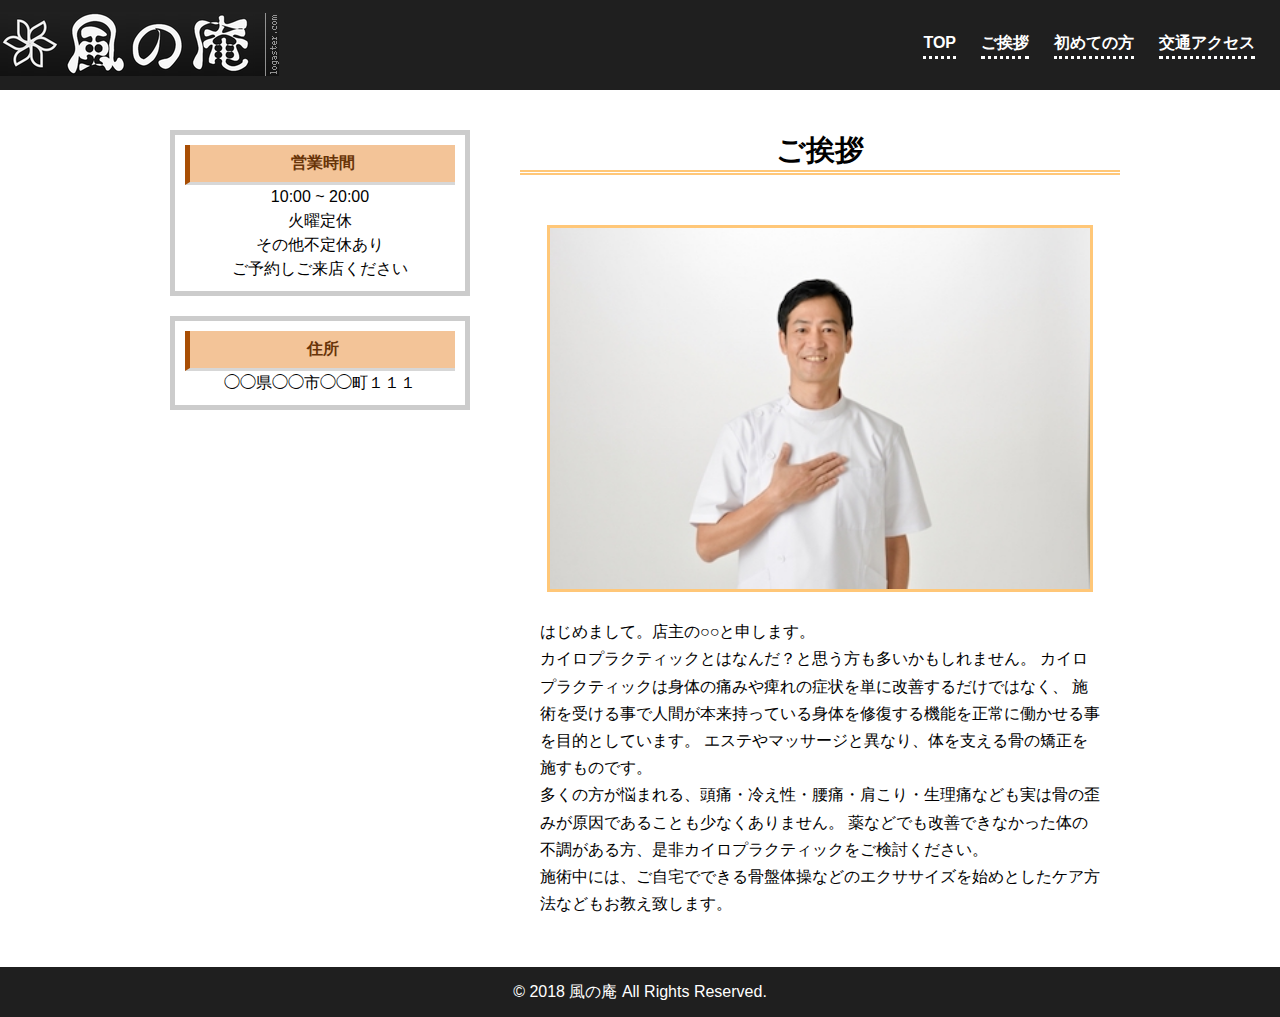
<file: about.html>
<!DOCTYPE html>
<html lang="ja">
  <head>
    <meta charset="UTF-8">
    <meta name="viewport" content="width=device-width, initial-scale=1.0">
    <link rel="stylesheet" href="css/reset.css">
    <link rel="stylesheet" href="css/style.css">
    <link rel="stylesheet" href="css/slick-theme.css">
    <link rel="stylesheet" href="css/slick.css">
    <script src="https://cdnjs.cloudflare.com/ajax/libs/jquery/3.2.1/jquery.min.js"></script>
    <title>風の庵-ご挨拶-</title>
  </head>
  <body>
    <div id="container">
      <header>
        <h1>
          <a href="index.html">
            <img src="images/logo.png" alt="風の庵">
          </a>
        </h1>      
        <a href="#" class="header-hamburger" id="slidemenu-btn">
          <div class="header-navbtn"></div>
        </a>
      <nav>
        <ul class="globalnav">
          <li>
            <a href="./index.html">TOP</a>
          </li>
          <li>
            <a href="./about.html">ご挨拶</a>
          </li>
          <li>
            <a href="./first.html">初めての方</a>
          </li>
          <li>
            <a href="./access.html">交通アクセス</a>
          </li>
        </ul>
      </nav> 
    </header>  
      <div class="main">
        <div class="wrapper">
          <div class="information">
            <div class="hours">
              <h3>営業時間</h3>
              <p>10:00 ~ 20:00</p>
              <p>火曜定休</p>
              <p>その他不定休あり
                <br> ご予約しご来店ください
              </p>
            </div>
            <!-- hours 終わり -->
            <div class="access">
              <h3>住所</h3>
              <p>◯◯県◯◯市◯◯町１１１</p>
            </div>
            <!-- access終わり -->
          </div>
          <!-- information終わり -->

          <div class="article">
            <h2>ご挨拶</h2>
            <div class="about">
              <div class="owner">
                <img src="images/owner.jpg" alt="店主">
              </div>
              <p>はじめまして。店主の○○と申します。<br>
                カイロプラクティックとはなんだ？と思う方も多いかもしれません。 カイロプラクティックは身体の痛みや痺れの症状を単に改善するだけではなく、 施術を受ける事で人間が本来持っている身体を修復する機能を正常に働かせる事を目的としています。
                エステやマッサージと異なり、体を支える骨の矯正を施すものです。<br>
                多くの方が悩まれる、頭痛・冷え性・腰痛・肩こり・生理痛なども実は骨の歪みが原因であることも少なくありません。 薬などでも改善できなかった体の不調がある方、是非カイロプラクティックをご検討ください。<br>
                施術中には、ご自宅でできる骨盤体操などのエクササイズを始めとしたケア方法などもお教え致します。
              </p>
            </div>
            <!-- about 終わり-->
          </div>
          <!--article 終わり -->
        </div>
        <!-- wrapper 終わり-->
      </div>
      <!-- main 終わり-->
    </div>
    <!-- container 終わり-->
    <footer>
      &copy 2018 風の庵 All Rights Reserved.
    </footer>
    <script src="js/script.js"></script>
</body>
</html>
</file>
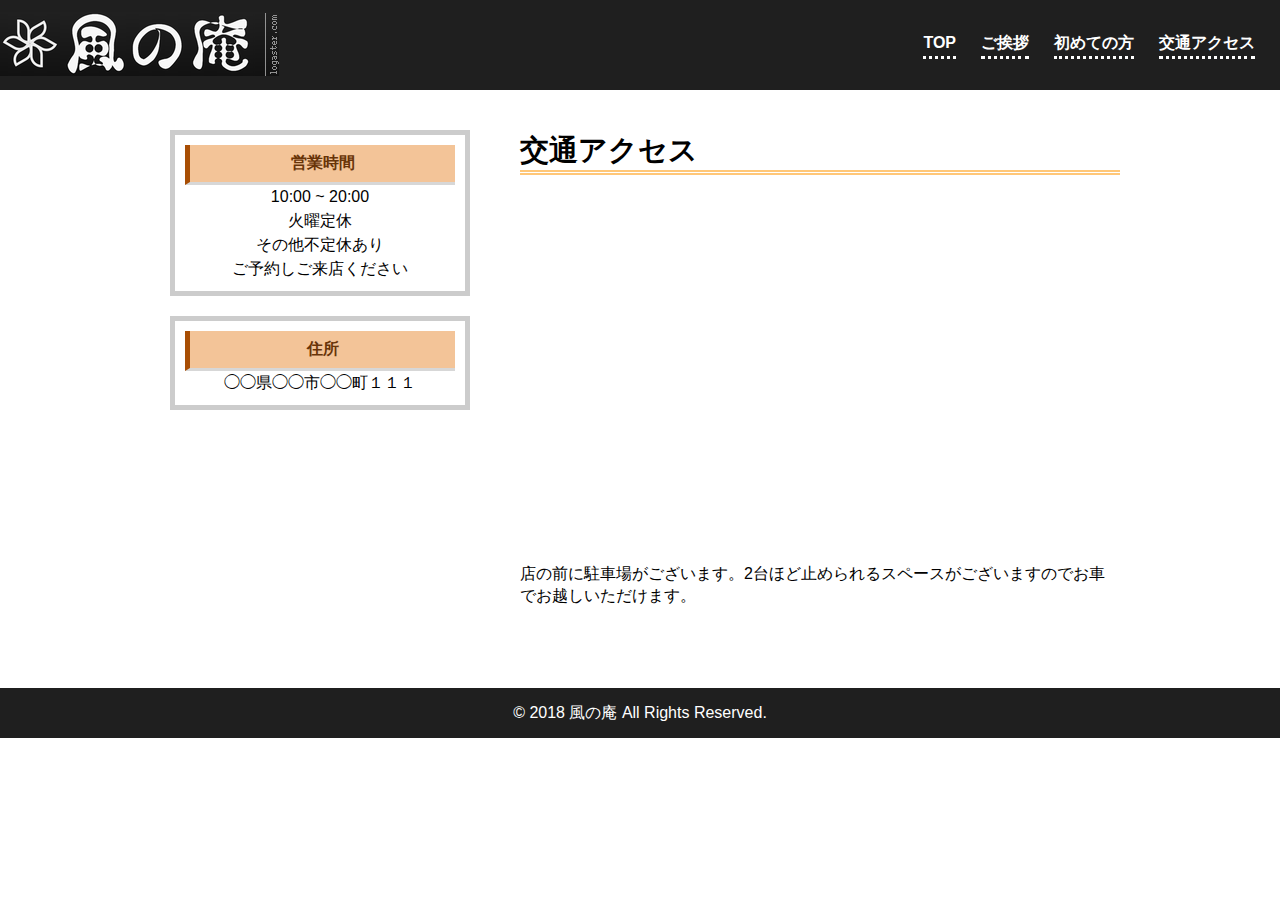
<file: access.html>
<!DOCTYPE html>
<html lang="ja">

<head>
  <meta charset="UTF-8">
  <meta name="viewport" content="width=device-width, initial-scale=1.0">
  <link rel="stylesheet" href="css/reset.css">
  <link rel="stylesheet" href="css/style.css">
  <link rel="stylesheet" href="css/slick-theme.css">
  <link rel="stylesheet" href="css/slick.css">
  <script src="https://cdnjs.cloudflare.com/ajax/libs/jquery/3.2.1/jquery.min.js"></script>
  <title>風の庵-交通アクセス-</title>
</head>
<body>
  <div id="container">
    <header>
      <h1>
        <a href="index.html">
          <img src="images/logo.png" alt="風の庵">
        </a>
      </h1>
      <a href="#" class="header-hamburger" id="slidemenu-btn">
        <div class="header-navbtn"></div>
      </a>
    <nav>
      <ul class="globalnav">
        <li>
          <a href="./index.html">TOP</a>
        </li>
        <li>
          <a href="./about.html">ご挨拶</a>
        </li>
        <li>
          <a href="./first.html">初めての方</a>
        </li>
        <li>
          <a href="./access.html">交通アクセス</a>
        </li>
      </ul>
    </nav> 
  </header>
    <div class="main">
      <div class="wrapper">
        <div class="information">
          <div class="hours">
            <h3>営業時間</h3>
            <p>10:00 ~ 20:00</p>
            <p>火曜定休</p>
            <p>その他不定休あり<br>
              ご予約しご来店ください
            </p>
          </div>
          <!-- hours 終わり -->
          <div class="access">
            <h3>住所</h3>
            <p>◯◯県◯◯市◯◯町１１１</p>
          </div>
          <!-- access終わり -->
        </div>
        <!-- information終わり -->

        <div class="article">
          <div class="accessmap">
            <h2>交通アクセス</h2>
            <div class="gmap">
              <iframe src="https://www.google.com/maps/embed?pb=!1m18!1m12!1m3!1d414868.69880018284!2d139.43088467251084!3d35.673020032919126!2m3!1f0!2f0!3f0!3m2!1i1024!2i768!4f13.1!3m3!1m2!1s0x605d1b87f02e57e7%3A0x2e01618b22571b89!2z5p2x5Lqs6YO9!5e0!3m2!1sja!2sjp!4v1532591419883"
              width="500" height="400" frameborder="0" style="border:0" allowfullscreen></iframe>
            </div><!--gmap 終わり -->
            <p>店の前に駐車場がございます。2台ほど止められるスペースがございますのでお車でお越しいただけます。</p>
          </div>
          <!-- accessmap 終わり-->
        </div>
        <!--article 終わり -->
      </div>
      <!-- wrapper 終わり-->
    </div>
    <!-- main 終わり-->
  </div>
  <!-- container 終わり-->
  <footer>
    &copy 2018 風の庵 All Rights Reserved.
  </footer>
  <script src="js/script.js"></script>
</body>
</html>
</file>
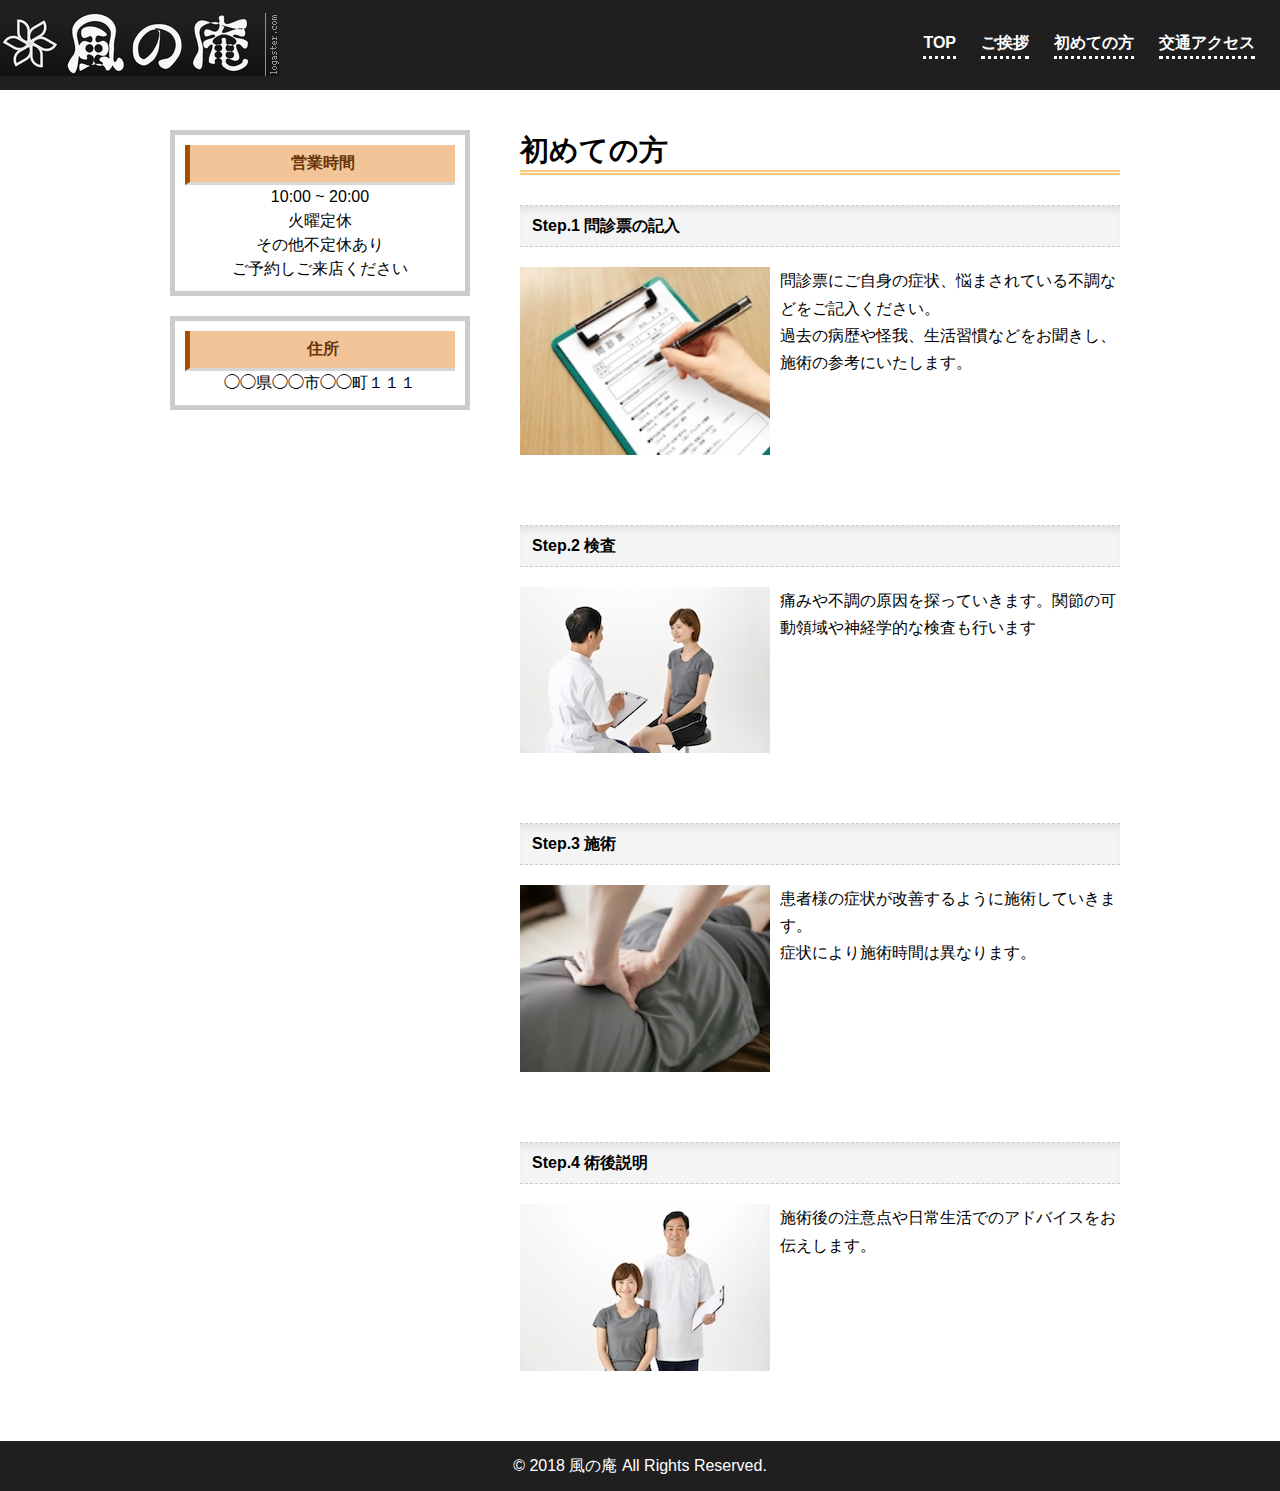
<file: first.html>
<!DOCTYPE html>
<html lang="ja">
<head>
  <meta charset="UTF-8">
  <meta name="viewport" content="width=device-width, initial-scale=1.0">
  <link rel="stylesheet" href="css/reset.css">
  <link rel="stylesheet" href="css/style.css">
  <link rel="stylesheet" href="css/slick-theme.css">
  <link rel="stylesheet" href="css/slick.css">
  <script src="https://cdnjs.cloudflare.com/ajax/libs/jquery/3.2.1/jquery.min.js"></script>
  <title>風の庵-はじめに-</title>
</head>
<body>
  <div id="container">
    <header>
      <h1>
        <a href="index.html">
          <img src="images/logo.png" alt="風の庵">
        </a>
      </h1>
      <a href="#" class="header-hamburger" id="slidemenu-btn">
        <div class="header-navbtn"></div>
      </a>
    <nav>
      <ul class="globalnav">
        <li>
          <a href="./index.html">TOP</a>
        </li>
        <li>
          <a href="./about.html">ご挨拶</a>
        </li>
        <li>
          <a href="./first.html">初めての方</a>
        </li>
        <li>
          <a href="./access.html">交通アクセス</a>
        </li>
      </ul>
    </nav> 
  </header>
    <div class="main">
      <div class="wrapper">
        <div class="information">
          <div class="hours">
            <h3>営業時間</h3>
            <p>10:00 ~ 20:00</p>
            <p>火曜定休</p>
            <p>その他不定休あり<br>
              ご予約しご来店ください
            </p>
          </div>
          <!-- hours 終わり -->
          <div class="access">
            <h3>住所</h3>
            <p>◯◯県◯◯市◯◯町１１１</p>
          </div>
          <!-- access終わり -->
        </div>
        <!-- information終わり -->

        <div class="article">
          <div class="flow">
            <h2>初めての方</h2>
            <h3>Step.1 問診票の記入</h3>
            <div class="discript">
              <img src="images/monsinhyo.jpg" alt="問診票">
                <p>問診票にご自身の症状、悩まされている不調などをご記入ください。<br>
                 過去の病歴や怪我、生活習慣などをお聞きし、施術の参考にいたします。
                </p>
            </div>
            <h3>Step.2 検査</h3>
            <div class="discript">
              <img src="images/kensa.jpg" alt="検査">
              <p>痛みや不調の原因を探っていきます。関節の可動領域や神経学的な検査も行います</p>
            </div>
            <h3>Step.3 施術</h3>
            <div class="discript">
              <img src="images/sezyutu.jpg" alt="施術のイメージ">
              <p>患者様の症状が改善するように施術していきます。<br>
                症状により施術時間は異なります。</p>
            </div>    
            <h3>Step.4 術後説明</h3>
            <div class="discript"> 
              <img src="images/setumei.jpg" alt="説明">
              <p>施術後の注意点や日常生活でのアドバイスをお伝えします。</p>
            </div>
          </div>
          <!-- flow 終わり-->
        </div>
        <!--article 終わり -->
      </div>
      <!-- wrapper 終わり-->
    </div>
    <!-- main 終わり-->
  </div>
  <!-- container 終わり-->
  <footer>
    &copy 2018 風の庵 All Rights Reserved.
  </footer>
  <script src="js/script.js"></script>
</body>
</html>
</file>
<file: css/style.css>
@charset "utf-8";

body {
  width: 100%;
  height: 100%;
  font-family: 游ゴシック, "Yu Gothic", YuGothic, "Hiragino Kaku Gothic ProN", "Hiragino Kaku Gothic Pro", メイリオ, Meiryo, "ＭＳ ゴシック", sans-serif;
}

header {
  width: 100%;
  height: 90px;
  background-color: #1F1F1F;
  display: flex;
  align-items: center;
}

header h1 {
  margin-right: auto;
}

.header-hamburger {
  display: block;
}
@media (min-width: 768px) {
  .header-hamburger {
    display: none;
  }
}

.header-navbtn {
  width: 42px;
  height: 42px;
  border: 1px solid white;
  border-radius: 6px;
  background: url(../images/navbtn.png) no-repeat;
  background-size: 40px 40px;
  margin-top: 12px;
  margin-left: 50px;
}

.globalnav {
  margin: 0;
  padding: 0;
  list-style: none;
  display: none;
  background-color: #1F1F1F;
  position: absolute;
  top: 90px;
  right: 0;
  width: 100%;
  z-index: 10;
}
@media (min-width: 768px) {
  .globalnav {
    display: flex;
    position: static;
  }
  .globalnav li {
    height: 20px;
    padding: 0 25px 20px 0
  }
}

.globalnav a {
  display: block;
  padding: 10px 0;
  border-top: 1px solid #333;
  text-decoration: none;
  text-align: center;
  line-height: 100%;
  color: #fff;
}

@media (min-width: 768px) {
  .globalnav a {
    border-top: none;
    font-weight: bold;
    text-decoration: none;
    color: #fff;
    padding-bottom: 5px;
    border-bottom: dotted 3px #fff;
  }
  .globalnav li a:hover {
    font-weight: bold;
    border-bottom: dotted 3px #eb845b;
  }
}

.keyvisual img {
  width: 100%;
  background-size: cover;
  margin-bottom: 41px;
  z-index: 1;
}

#slider img {
  width: 100%;
  margin: 0 auto;
}

.main {
  text-align: center;
}

.wrapper {
  display: flex;
  justify-content: center;
  margin: 30px;
}

@media (max-width: 767px) {
  .wrapper {
  display: flex;
  flex-direction: column-reverse;
  }
}

.information {
  width: 300px;
  height: auto;
  padding: 10px;
}
@media (max-width: 767px) {
  .information {
    width: 50%;
    margin: 0 auto;
  }
}

.hours {
  border: 5px solid #ccc;
  margin-bottom: 20px;
  padding: 10px;
  line-height: 1.5em;
}
.hours h3 {
  padding: 0.4em 0.5em;/*文字の上下 左右の余白*/
  color: #683408;/*文字色*/
  background: #f3c498;/*背景色*/
  border-left: solid 5px #a84e04;/*左線*/
  border-bottom: solid 3px #d7d7d7;/*下線*/
}
.access {
  border: 5px solid #ccc;
  margin-bottom: 20px;
  padding: 10px;
  line-height: 1.5em;
}
.access h3 {
  padding: 0.4em 0.5em;/*文字の上下 左右の余白*/
  color: #683408;/*文字色*/
  background: #f3c498;/*背景色*/
  border-left: solid 5px #a84e04;/*左線*/
  border-bottom: solid 3px #d7d7d7;/*下線*/
}

.article {
  width: 600px;
  margin-left: 40px;
  margin-top: 10px;
  line-height: 1.4em;
}
.article h2 {
  border-bottom: double 5px #FFC778;
  font-size: 1.8em;
  line-height: 1.4em;
}

.outline {
  text-align: left;
  line-height: 1.7em;
}
.outline h2{
  margin-bottom: 20px;
}
.care {
  margin-top: 100px;
  margin-bottom: 80px; 
}
@media (max-width: 767px) {
  .article {
    width: 100%;
    margin: 0 auto;
  }
}

/* about */
.about {
  text-align: left;
  flex-wrap: wrap;
}

.owner {
  text-align: center;
  padding-top: 50px;
  
}
.owner img {
  width: 90%;
  border: solid 3px #FFC778;
}
.about p {
  margin: 20px;
  line-height: 1.7em;
}


/* first */
.flow {
  text-align: left;
  line-height: 1.5em;
}

.flow h3 {
  padding: .5em .75em;
  margin: 30px 0 20px 0;
  background: #f4f4f4;
  border-top: 1px dashed #ccc;
  border-bottom: 1px dashed #ccc;
  box-shadow: 0 7px 10px -5px rgba(0, 0, 0, .1) inset;
}
.discript img {
  min-width: 250px;
  height: auto;
  padding-bottom: 40px;
}

.discript {
  display: flex;
}
.discript p {
  margin-left: 10px;
  line-height: 1.7em;
}


/* access */
.accessmap{
  text-align: left;
}

.gmap {
  position: relative;
  padding-bottom: 56.25%;
  padding-top: 30px;
  height: 0;
  overflow: hidden;
 }
  
 .gmap iframe,
 .gmap object,
 .gmap embed {
  position: absolute;
  top: 0;
  left: 0;
  width: 100%;
  height: 100%;
 }

.accessmap p {
  padding-top: 20px;
  margin-bottom: 50px;
}

footer {
  width: 100%;
  height: 50px;
  background-color: #1F1F1F;
  color: #fff;
  display: flex;
  justify-content: center;
  align-items: center;
}
</file>
